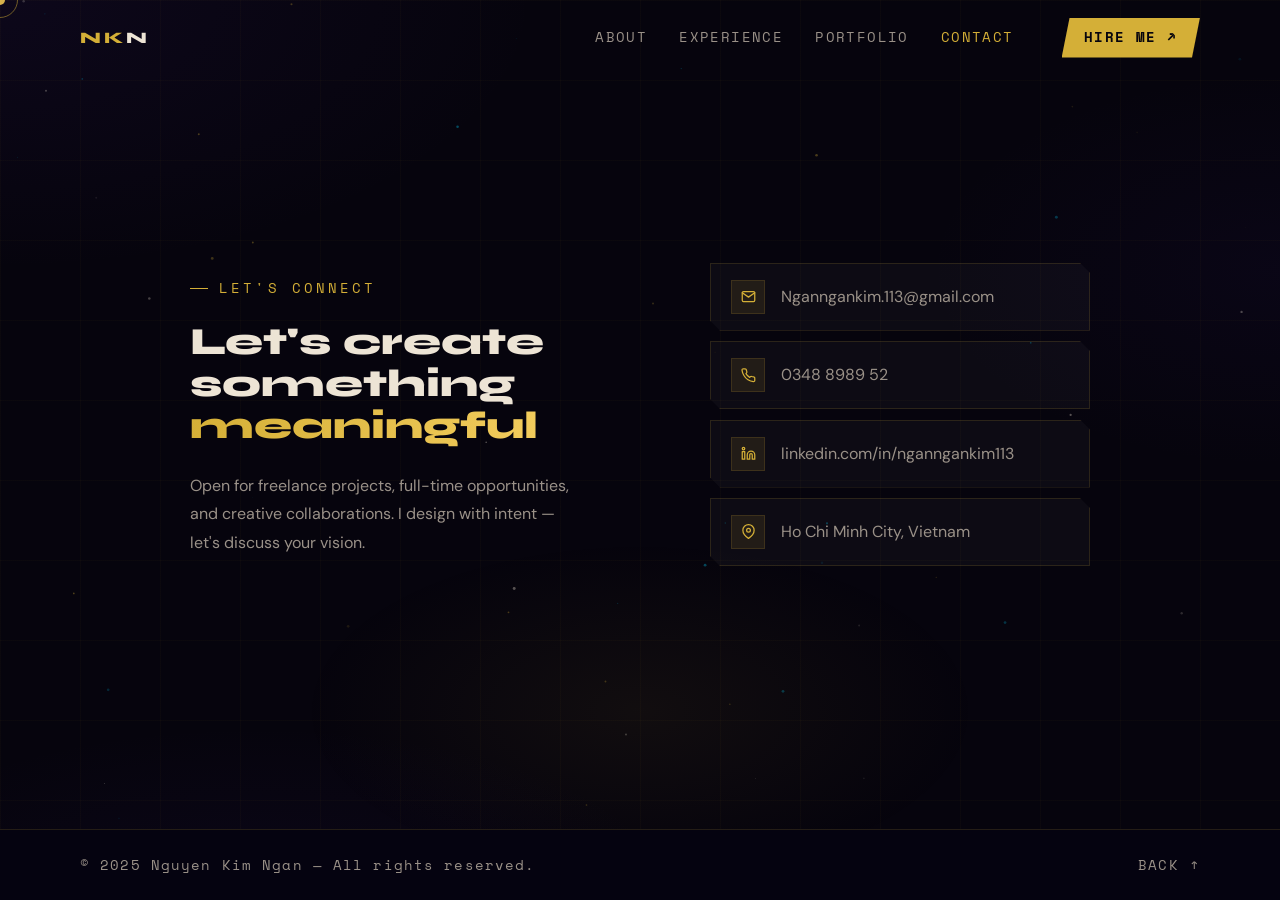
<file: contact.html>
<!DOCTYPE html>
<html lang="en">
<head>
<meta charset="UTF-8">
<meta name="viewport" content="width=device-width, initial-scale=1.0">
<title>Contact — Nguyen Kim Ngan</title>
<link rel="preconnect" href="https://fonts.googleapis.com">
<link rel="preconnect" href="https://fonts.gstatic.com" crossorigin>
<link href="https://fonts.googleapis.com/css2?family=Syne:wght@400;600;700;800&family=DM+Sans:wght@300;400;500&family=Space+Mono:wght@400;700&display=swap" rel="stylesheet">
<link rel="stylesheet" href="styles/tokens.css">
<link rel="stylesheet" href="styles/main.css">
<style>
/* Contact page: full viewport, vertically centered */
body { min-height:100vh; display:flex; flex-direction:column }
#contact-page {
  flex:1; display:flex; align-items:center; justify-content:center;
  padding:7rem var(--section-px);
  position:relative; z-index:1; overflow:hidden;
}
#contact-page::before {
  content:''; position:absolute; bottom:-10%; left:50%; transform:translateX(-50%);
  width:800px; height:400px; border-radius:50%;
  background:radial-gradient(ellipse, rgba(212,175,55,.06) 0%, transparent 60%);
  pointer-events:none;
}
.contact-page-inner {
  width:100%; max-width:900px;
  display:flex; justify-content:space-between; align-items:center; gap:3rem;
}
</style>
</head>
<body>
<div id="cursor"></div>
<div id="cursor-ring"></div>
<canvas id="cv"></canvas>

<!-- NAV -->
<nav id="nav">
  <a class="nav-logo" href="index.html"><span style="color:var(--gold)">NK</span><span style="color:var(--warm)">N</span></a>
  <button class="nav-toggle" id="navToggle"><span></span><span></span><span></span></button>
  <div class="nav-right">
    <ul class="nav-links" id="navLinks">
      <li><a href="index.html#about">About</a></li>
      <li><a href="index.html#experience">Experience</a></li>
      <li><a href="index.html#portfolio">Portfolio</a></li>
      <li><a href="contact.html" style="color:var(--gold)">Contact</a></li>
    </ul>
    <a href="mailto:Nganngankim.113@gmail.com" class="nav-cta">Hire Me ↗</a>
  </div>
</nav>

<!-- CONTACT PAGE -->
<div id="contact-page">
  <div class="spark-field" aria-hidden="true">
    <div class="sp sp-dot lg" style="--dur:3s;--del:.5s;top:15%;left:5%"></div>
    <div class="sp sp-cross" style="--dur:4.8s;--del:1.4s;top:10%;right:8%"></div>
    <div class="sp sp-dot cyan" style="--dur:2.7s;--del:2s;top:60%;left:2%"></div>
    <div class="sp sp-drift" style="--dur:8s;--del:.2s;top:30%;right:4%"></div>
    <div class="sp sp-dot sm" style="--dur:3.6s;--del:1s;top:80%;right:20%"></div>
    <div class="sp sp-cross" style="--dur:6s;--del:2.8s;top:70%;left:40%"></div>
    <div class="sp sp-dot" style="--dur:2.4s;--del:0s;top:45%;right:2%"></div>
  </div>

  <div class="contact-page-inner">
    <div class="fade d1">
      <div class="eyebrow">Let's Connect</div>
      <div class="contact-left-title" style="margin-top:.75rem">Let's create something <em>meaningful</em></div>
      <p class="contact-sub">Open for freelance projects, full-time opportunities, and creative collaborations. I design with intent — let's discuss your vision.</p>
    </div>

    <div class="contact-links fade d2">
      <a href="mailto:Nganngankim.113@gmail.com" class="c-link">
        <div class="c-icon"><svg width="15" height="15" viewBox="0 0 24 24" fill="none" stroke="currentColor" stroke-width="2" stroke-linecap="round" stroke-linejoin="round"><path d="M4 4h16c1.1 0 2 .9 2 2v12c0 1.1-.9 2-2 2H4c-1.1 0-2-.9-2-2V6c0-1.1.9-2 2-2z"/><polyline points="22,6 12,13 2,6"/></svg></div>
        <span class="c-text">Nganngankim.113@gmail.com</span>
      </a>
      <a href="tel:0348898952" class="c-link">
        <div class="c-icon"><svg width="15" height="15" viewBox="0 0 24 24" fill="none" stroke="currentColor" stroke-width="2" stroke-linecap="round" stroke-linejoin="round"><path d="M22 16.92v3a2 2 0 0 1-2.18 2 19.79 19.79 0 0 1-8.63-3.07A19.5 19.5 0 0 1 4.69 12 19.79 19.79 0 0 1 1.61 3.42 2 2 0 0 1 3.6 1.24h3a2 2 0 0 1 2 1.72 12.84 12.84 0 0 0 .7 2.81 2 2 0 0 1-.45 2.11L7.91 9.04a16 16 0 0 0 6 6l.96-.96a2 2 0 0 1 2.11-.45 12.84 12.84 0 0 0 2.81.7A2 2 0 0 1 22 16.92z"/></svg></div>
        <span class="c-text">0348 8989 52</span>
      </a>
      <a href="https://www.linkedin.com/in/nganngankim113" target="_blank" rel="noopener" class="c-link">
        <div class="c-icon"><svg width="15" height="15" viewBox="0 0 24 24" fill="none" stroke="currentColor" stroke-width="2" stroke-linecap="round" stroke-linejoin="round"><path d="M16 8a6 6 0 0 1 6 6v7h-4v-7a2 2 0 0 0-2-2 2 2 0 0 0-2 2v7h-4v-7a6 6 0 0 1 6-6z"/><rect x="2" y="9" width="4" height="12"/><circle cx="4" cy="4" r="2"/></svg></div>
        <span class="c-text">linkedin.com/in/nganngankim113</span>
      </a>
      <div class="c-link" style="cursor:default">
        <div class="c-icon"><svg width="15" height="15" viewBox="0 0 24 24" fill="none" stroke="currentColor" stroke-width="2" stroke-linecap="round" stroke-linejoin="round"><path d="M21 10c0 7-9 13-9 13s-9-6-9-13a9 9 0 0 1 18 0z"/><circle cx="12" cy="10" r="3"/></svg></div>
        <span class="c-text">Ho Chi Minh City, Vietnam</span>
      </div>
    </div>
  </div>
</div>

<footer>
  <span class="foot-copy">© 2025 Nguyen Kim Ngan — All rights reserved.</span>
  <a href="index.html" class="back-top">Back ↑</a>
</footer>

<script>
/* Cursor */
const cur=document.getElementById('cursor'),ring=document.getElementById('cursor-ring');
if(cur&&ring){let mx=0,my=0,rx=0,ry=0;document.addEventListener('mousemove',e=>{mx=e.clientX;my=e.clientY;cur.style.left=mx+'px';cur.style.top=my+'px';});function animRing(){rx+=(mx-rx)*.12;ry+=(my-ry)*.12;ring.style.left=rx+'px';ring.style.top=ry+'px';requestAnimationFrame(animRing);}animRing();document.querySelectorAll('a,button,.c-link').forEach(el=>{el.addEventListener('mouseenter',()=>{cur.style.width='16px';cur.style.height='16px';ring.style.width='52px';ring.style.height='52px';ring.style.borderColor='rgba(212,175,55,.7)';});el.addEventListener('mouseleave',()=>{cur.style.width='10px';cur.style.height='10px';ring.style.width='36px';ring.style.height='36px';ring.style.borderColor='rgba(212,175,55,.5)';});});}
/* Particles */
(function(){const c=document.getElementById('cv'),ctx=c.getContext('2d');let W,H,pts=[];function resize(){W=c.width=innerWidth;H=c.height=innerHeight}window.addEventListener('resize',resize);resize();const cols=['rgba(212,175,55,','rgba(0,212,255,','rgba(237,228,213,'];for(let i=0;i<60;i++)pts.push({x:Math.random()*W,y:Math.random()*H,vx:(Math.random()-.5)*.22,vy:(Math.random()-.5)*.22,r:Math.random()*1.2+.3,c:cols[Math.floor(Math.random()*cols.length)],a:Math.random()*.5+.1});function draw(){ctx.clearRect(0,0,W,H);pts.forEach(p=>{p.x+=p.vx;p.y+=p.vy;if(p.x<0)p.x=W;if(p.x>W)p.x=0;if(p.y<0)p.y=H;if(p.y>H)p.y=0;ctx.beginPath();ctx.arc(p.x,p.y,p.r,0,Math.PI*2);ctx.fillStyle=p.c+p.a+')';ctx.fill();});requestAnimationFrame(draw);}draw();})();
/* Scroll nav */
window.addEventListener('scroll',()=>{document.getElementById('nav').classList.toggle('scrolled',scrollY>60);},{passive:true});
/* Fade in */
const fo=new IntersectionObserver(es=>{es.forEach(e=>{if(e.isIntersecting){e.target.classList.add('in');fo.unobserve(e.target)}});},{threshold:.08});document.querySelectorAll('.fade').forEach(el=>fo.observe(el));
/* Nav toggle */
document.getElementById('navToggle').addEventListener('click',()=>{document.getElementById('navLinks').classList.toggle('open');});
document.querySelectorAll('.nav-links a').forEach(a=>a.addEventListener('click',()=>{document.getElementById('navLinks').classList.remove('open');}));
</script>
</body>
</html>
</file>
<file: styles/tokens.css>
/* ============================================================
   TOKENS.CSS — Design System Tokens
   Portfolio: Nguyen Kim Ngan
   ============================================================

   MỤC LỤC
   1. Color — Brand Palette
   2. Color — Backgrounds (3 lớp depth)
   3. Color — Text Hierarchy
   4. Color — Borders & Surfaces
   5. Typography — Font Families
   6. Typography — Type Scale
   7. Spacing Scale
   8. Section Spacing
   ============================================================ */

:root {

  /* ── 1. BRAND PALETTE ── */
  --gold:        #D4AF37;
  --gold2:       #f2cc5c;           /* gold sáng hơn, dùng cho hover/gradient */
  --gold-dim:    rgba(212,175,55,.10);
  --gold-glow:   rgba(212,175,55,.30);
  --cyan:        #00d4ff;
  --cyan-dim:    rgba(0,212,255,.08);

  /* ── 2. BACKGROUNDS — 3 lớp độ sâu ── */
  /* Giữ 3 lớp để tạo visual depth (card nổi lên khỏi section) */
  --bg:          #06040d;           /* Page background, nav, hero */
  --bg2:         #090714;           /* Section nền (Experience, Portfolio) */
  --bg3:         #0d0b1a;           /* Card, exp-card — nổi lên trên section */

  /* ── 3. TEXT HIERARCHY — 4 mức phân cấp ── */
  /* Màu gốc warm: #EDE4D5 (sáng hơn warm cũ #E1D4C2 ~8%) */
  --warm:        #EDE4D5;           /* alias giữ lại để không break code cũ */
  --text-primary:   #EDE4D5;        /* Heading, tên, tiêu đề chính — 100% */
  --text-secondary: rgba(237,228,213,.82); /* Body text, mô tả dài */
  --text-muted:     rgba(237,228,213,.62); /* Metadata, ngày tháng, caption */
  --muted:          #9a9188;        /* Nav, eyebrow, Space Mono label — màu cố định */
  --text-disabled:  rgba(237,228,213,.52); /* Tab inactive, placeholder */

  /* ── 4. BORDERS & SURFACES ── */
  --border:      rgba(212,175,55,.15);
  --border2:     rgba(212,175,55,.28);
  --glass:       rgba(255,255,255,.03);
  --glass2:      rgba(212,175,55,.05);

  /* ── 5. TYPOGRAPHY — Font Families ── */
  --font-display: 'Syne', sans-serif;      /* Heading, section title, logo */
  --font-label:   'Space Mono', monospace; /* Tag, eyebrow, nav, badge */
  --font-body:    'DM Sans', sans-serif;   /* Body text, description */

  /* ── 6. TYPE SCALE ── */
  /* Min nhỏ nhất: --text-sm = 14px (0.875rem) */
  --text-sm:   0.875rem;   /* 14px — label, metadata, tag, nav */
  --text-base: 1rem;       /* 16px — body text, mô tả */
  --text-lg:   1.125rem;   /* 18px — sub-heading nhỏ, tên company phụ */
  --text-xl:   1.25rem;    /* 20px — exp-co, card title lớn */
  /* Section title & hero dùng clamp() riêng — xem main.css */

  /* ── 7. SPACING SCALE ── */
  /* Bội số 4px — dùng cho gap, padding component nhỏ */
  --space-1:   0.25rem;    /*  4px */
  --space-2:   0.5rem;     /*  8px */
  --space-3:   0.75rem;    /* 12px */
  --space-4:   1rem;       /* 16px */
  --space-5:   1.25rem;    /* 20px */
  --space-6:   1.5rem;     /* 24px */
  --space-8:   2rem;       /* 32px */
  --space-10:  2.5rem;     /* 40px */
  --space-12:  3rem;       /* 48px */
  --space-16:  4rem;       /* 64px */
  --space-20:  5rem;       /* 80px */

  /* ── 8. SECTION SPACING ── */
  /* Padding ngang & dọc của mỗi section lớn */
  --section-px:    5rem;   /* 80px — padding trái/phải desktop */
  --section-py-sm: 3rem;   /* 48px — section nhỏ (experience top) */
  --section-py-md: 5rem;   /* 80px — section vừa */
  --section-py-lg: 7rem;   /* 112px — section lớn (portfolio, contact) */

}
</file>
<file: styles/main.css>
/* ============================================================
   MAIN.CSS — Component & Layout Styles
   Portfolio: Nguyen Kim Ngan
   Import sau tokens.css
   ============================================================

   MỤC LỤC
   1.  Reset & Base
   2.  Custom Cursor
   3.  Background Effects (Grid, Canvas, Glow)
   4.  Navigation
   5.  Hero
   6.  About / How I Work
   7.  Marquee
   8.  Sparkles (Ambient)
   9.  Experience & Timeline
   10. Education
   11. Skills V2 (tags + tools)
   12. Portfolio (tabs, grid, cards)
   13. Print & Magazine
   14. Advertising Layout (injected via JS)
   15. Contact
   16. Footer
   17. Lightbox
   18. Utilities (fade, section-head, eyebrow)
   19. Responsive
   ============================================================ */


/* ── 1. RESET & BASE ── */
*,*::before,*::after { box-sizing:border-box; margin:0; padding:0 }

html { scroll-behavior:smooth }

body {
  font-family: var(--font-body);
  background: var(--bg);
  color: var(--text-primary);
  line-height: 1.6;
  overflow-x: hidden;
  background-image:
    radial-gradient(ellipse 70% 50% at 0% 0%,   rgba(80,40,160,.09) 0%, transparent 60%),
    radial-gradient(ellipse 50% 40% at 100% 30%, rgba(60,30,140,.07) 0%, transparent 55%),
    radial-gradient(ellipse 60% 35% at 20% 100%, rgba(70,35,150,.08) 0%, transparent 55%);
  background-attachment: fixed;
}


/* ── 2. CUSTOM CURSOR ── */
#cursor {
  position:fixed; width:10px; height:10px;
  background:var(--gold); border-radius:50%;
  pointer-events:none; z-index:9999;
  transform:translate(-50%,-50%);
  transition:transform .1s, width .3s, height .3s, opacity .3s;
  mix-blend-mode:screen;
}
#cursor-ring {
  position:fixed; width:36px; height:36px;
  border:1px solid rgba(212,175,55,.5); border-radius:50%;
  pointer-events:none; z-index:9998;
  transform:translate(-50%,-50%);
  transition:left .12s ease-out, top .12s ease-out, width .3s, height .3s, border-color .3s;
}
body:hover #cursor { opacity:1 }


/* ── 3. BACKGROUND EFFECTS ── */
/* Subtle grid lines */
body::before {
  content:''; position:fixed; inset:0;
  background-image:
    linear-gradient(rgba(212,175,55,.03) 1px, transparent 1px),
    linear-gradient(90deg, rgba(212,175,55,.03) 1px, transparent 1px);
  background-size: 80px 80px;
  pointer-events:none; z-index:0;
}
/* Particle canvas */
#cv { position:fixed; inset:0; pointer-events:none; z-index:0; opacity:.6 }


/* ── 4. NAVIGATION ── */
nav {
  position:fixed; top:0; left:0; right:0; z-index:500;
  display:flex; justify-content:space-between; align-items:center;
  padding:1.1rem var(--section-px);
  transition:background .4s, border-color .4s, backdrop-filter .4s;
}
nav.scrolled {
  background:rgba(6,4,13,.92);
  border-bottom:1px solid var(--border);
  backdrop-filter:blur(20px);
}
.nav-logo {
  font-family:var(--font-display); font-size:1rem; font-weight:800;
  letter-spacing:.18em; text-transform:uppercase;
  color:var(--gold); text-decoration:none;
}
.nav-right { display:flex; align-items:center; gap:2rem }

.nav-links { list-style:none; display:flex; gap:0 }
.nav-links a {
  font-family:var(--font-label); font-size:var(--text-sm);
  color:var(--muted); text-decoration:none;
  letter-spacing:.10em; text-transform:uppercase;
  transition:color .25s, background .25s;
  padding:.4rem 1rem; position:relative;
}
.nav-links a::before {
  content:''; position:absolute; top:0; left:0; right:0; height:2px;
  background:linear-gradient(90deg, transparent, var(--gold), transparent);
  opacity:0; transition:opacity .25s;
}
.nav-links a:hover { color:var(--gold); background:rgba(212,175,55,.14) }
.nav-links a:hover::before { opacity:1 }

.nav-cta {
  font-family:var(--font-label); font-size:var(--text-sm); font-weight:700;
  letter-spacing:.1em; text-transform:uppercase;
  color:var(--bg); background:var(--gold); border:none;
  padding:.55rem 1.4rem; cursor:none; text-decoration:none;
  clip-path:polygon(8px 0, 100% 0, calc(100% - 8px) 100%, 0 100%);
  transition:background .2s, box-shadow .2s;
}
.nav-cta:hover { background:var(--gold2); box-shadow:0 0 28px var(--gold-glow) }

.nav-toggle {
  display:none; flex-direction:column; gap:5px;
  cursor:pointer; background:none; border:none; padding:4px;
}
.nav-toggle span { display:block; width:22px; height:1.5px; background:var(--gold); transition:.3s }


/* ── 5. HERO ── */
#hero {
  position:relative; min-height:100vh;
  display:grid; grid-template-columns:1.05fr 1fr;
  align-items:center; padding:1.5rem var(--section-px) 1rem;
  gap:var(--space-8); overflow:hidden; z-index:1;
}

.hero-tag {
  display:inline-flex; align-items:center; gap:.7rem;
  font-family:var(--font-label); font-size:var(--text-sm);
  letter-spacing:.18em; text-transform:uppercase;
  color:var(--gold); margin-bottom:var(--space-4);
}
.hero-tag-line { width:24px; height:1px; background:var(--gold); box-shadow:0 0 6px var(--gold) }
.hero-tag-dot {
  width:5px; height:5px; background:var(--gold); border-radius:50%;
  box-shadow:0 0 10px var(--gold); animation:blink 2s infinite;
}
@keyframes blink {
  0%,100% { opacity:1; transform:scale(1) }
  50%      { opacity:.3; transform:scale(.5) }
}

.hero-name {
  font-family:var(--font-display);
  font-size:clamp(2.4rem, 5vw, 4.8rem); font-weight:800;
  line-height:.92; letter-spacing:-.02em; margin-bottom:.5rem;
}
.hero-name .w1 { display:block; color:var(--text-primary) }
.hero-name .w2 {
  display:block;
  background:linear-gradient(100deg, var(--gold) 0%, var(--gold2) 40%, var(--cyan) 100%);
  -webkit-background-clip:text; -webkit-text-fill-color:transparent; background-clip:text;
}
.hero-role {
  font-family:var(--font-label); font-size:var(--text-sm);
  letter-spacing:.12em; text-transform:uppercase;
  color:var(--muted); margin-bottom:1.2rem; display:block;
}
.hero-desc {
  font-size:var(--text-base); color:var(--text-muted);
  font-weight:300; line-height:1.8;
  margin-top:.75rem; margin-bottom:0; max-width:460px;
}
.hero-btns { display:flex; gap:.85rem; flex-wrap:wrap; margin-top:4rem }

/* Buttons */
.btn-p {
  display:inline-flex; align-items:center; gap:.6rem;
  background:var(--gold); color:var(--bg);
  font-family:var(--font-label); font-size:var(--text-sm); font-weight:700;
  letter-spacing:.1em; text-transform:uppercase;
  padding:.8rem 1.75rem; text-decoration:none; border:none; cursor:none;
  clip-path:polygon(10px 0, 100% 0, calc(100% - 10px) 100%, 0 100%);
  transition:all .25s;
}
.btn-p:hover { background:var(--gold2); box-shadow:0 0 36px var(--gold-glow) }

.btn-g {
  display:inline-flex; align-items:center; gap:.6rem;
  background:transparent; color:var(--muted);
  font-family:var(--font-label); font-size:var(--text-sm);
  letter-spacing:.1em; text-transform:uppercase;
  padding:.8rem 1.75rem; text-decoration:none;
  border:1px solid var(--border2); cursor:none; transition:all .25s;
}
.btn-g:hover { border-color:var(--gold); color:var(--gold); background:var(--gold-dim) }

/* Hero right — design image & orbital */
.hero-right {
  position:relative; display:flex;
  align-items:center; justify-content:center;
  height:620px; overflow:visible;
}
.hero-orbital {
  position:absolute; inset:-40px;
  display:flex; align-items:center; justify-content:center;
  pointer-events:none; z-index:0;
}
.hero-orbital svg { width:100%; height:100%; opacity:.45 }

.orb-ring1 { animation:orb-spin1 14s linear infinite; transform-origin:50% 50% }
.orb-ring2 { animation:orb-spin2 20s linear infinite; transform-origin:50% 50% }
.orb-ring3 { animation:orb-spin3  9s linear infinite; transform-origin:50% 50% }
.orb-dot   { animation:orb-spin1 14s linear infinite; transform-origin:50% 50% }
.orb-dot2  { animation:orb-spin2 20s linear infinite; transform-origin:50% 50% }
@keyframes orb-spin1 { from{transform:rotate(0deg)}   to{transform:rotate(360deg)} }
@keyframes orb-spin2 { from{transform:rotate(0deg)}   to{transform:rotate(-360deg)} }
@keyframes orb-spin3 { from{transform:rotate(-20deg)} to{transform:rotate(340deg)} }

.hero-glow-halo {
  position:absolute; top:50%; left:50%; transform:translate(-50%,-50%);
  width:420px; height:420px; border-radius:50%;
  background:radial-gradient(circle, rgba(212,175,55,.14) 0%, rgba(0,212,255,.07) 40%, transparent 70%);
  filter:blur(28px); pointer-events:none; z-index:1;
  animation:halo-pulse 4s ease-in-out infinite;
}
@keyframes halo-pulse {
  0%,100% { opacity:.7; transform:translate(-50%,-50%) scale(1) }
  50%      { opacity:1;  transform:translate(-50%,-50%) scale(1.08) }
}

.hero-design-img {
  position:relative; z-index:2;
  width:100%; max-width:660px; object-fit:contain;
  filter:drop-shadow(0 0 35px rgba(212,175,55,.28)) drop-shadow(0 24px 55px rgba(0,0,0,.75));
  animation:design-float 6s ease-in-out infinite;
  transform-origin:center center; transition:filter .4s ease, transform .4s ease;
}
.hero-design-img:hover {
  filter:drop-shadow(0 0 45px rgba(212,175,55,.4)) drop-shadow(0 25px 60px rgba(0,0,0,.8));
  animation-play-state:paused;
  transform:scale(1.04) translateY(-8px) rotate(-1deg);
}
@keyframes design-float {
  0%  { transform:translateY(0px)   rotate(0deg)   scale(1) }
  25% { transform:translateY(-10px) rotate(.5deg)  scale(1.01) }
  50% { transform:translateY(-16px) rotate(0deg)   scale(1.02) }
  75% { transform:translateY(-8px)  rotate(-.4deg) scale(1.01) }
  100%{ transform:translateY(0px)   rotate(0deg)   scale(1) }
}

.hero-spark { position:absolute; pointer-events:none; z-index:3 }
.hero-spark::before,.hero-spark::after { content:''; position:absolute; background:var(--gold); border-radius:50% }
.hero-spark.s1 { top:12%; right:14%; animation:spark-blink 3s ease-in-out infinite }
.hero-spark.s2 { bottom:22%; left:10%; animation:spark-blink 4.5s ease-in-out infinite 1s }
.hero-spark.s3 { top:55%; right:5%;  animation:spark-blink 3.8s ease-in-out infinite .5s }
.hero-spark::before { width:4px; height:4px; box-shadow:0 0 8px 2px var(--gold) }
.hero-spark::after  { width:2px; height:2px; top:-8px; left:8px; box-shadow:0 0 5px 1px var(--cyan) }
@keyframes spark-blink {
  0%,100% { opacity:0; transform:scale(.5) }
  50%      { opacity:1; transform:scale(1) }
}


/* ── 6. ABOUT / HOW I WORK ── */
#about {
  padding:0; background:transparent;
  position:relative; z-index:1; overflow:hidden;
  scroll-margin-top:70px;
}
.about-top { padding:2rem var(--section-px) 0 }

.hiw-section { padding:5rem 0 0 }
#about .hiw-section:first-child { padding-top:1rem }

.hiw-header { text-align:center; margin-bottom:4rem; position:relative }
.hiw-subtitle {
  font-size:var(--text-base); color:var(--text-muted); font-weight:300;
  line-height:1.7; text-align:center; max-width:440px; margin:.8rem auto 0;
}

/* How I Work cards */
.hiw-stat-row {
  display:grid; grid-template-columns:repeat(3,1fr);
  gap:1px; background:var(--border);
  border:1px solid var(--border); margin-top:1.5rem;
}
.hiw-scard {
  background:rgba(13,11,26,.6);
  padding:2rem 2rem 1.8rem;
  position:relative; overflow:hidden;
  transition:background .3s; text-align:center;
}
.hiw-scard::before {
  content:''; position:absolute; top:0; left:0; right:0; height:2px;
  background:linear-gradient(90deg, transparent, var(--gold), transparent);
  opacity:0; transition:opacity .3s;
}
.hiw-scard:hover { background:var(--glass2) }
.hiw-scard:hover::before { opacity:1 }
.hiw-scard-top { color:var(--gold); opacity:.8; margin-bottom:1.2rem; display:flex; justify-content:center }
.hiw-scard-top svg { width:34px; height:34px }
.hiw-scard-label {
  font-family:var(--font-display); font-size:var(--text-lg); font-weight:800;
  letter-spacing:.02em; text-transform:uppercase;
  color:var(--gold); margin-bottom:1.2rem; text-align:center;
}
.hiw-scard-items { display:flex; flex-direction:column; gap:.5rem; align-items:center }
.hiw-scard-items span {
  font-size:var(--text-base); color:var(--text-muted);
  padding-left:1.4rem; position:relative; line-height:1.5; text-align:left;
}
.hiw-scard-items span::before {
  content:'●'; position:absolute; left:0; top:0;
  color:var(--gold); font-size:var(--text-sm); line-height:2.1;
}

/* Section headings */
.section-head { margin-bottom:4rem }
.eyebrow {
  display:inline-flex; align-items:center; gap:.7rem;
  font-family:var(--font-label); font-size:var(--text-sm);
  letter-spacing:.22em; text-transform:uppercase;
  color:var(--gold); margin-bottom:.6rem;
}
.eyebrow::before { content:''; width:18px; height:1px; background:var(--gold) }
.sec-title {
  font-family:var(--font-display);
  font-size:clamp(2rem, 4vw, 3rem); font-weight:800;
  line-height:1.05; color:var(--text-primary);
}
.sec-title em {
  font-style:normal;
  background:linear-gradient(90deg, var(--gold), var(--gold2));
  -webkit-background-clip:text; -webkit-text-fill-color:transparent; background-clip:text;
}

/* Profile bio & stats */
.profile-bio { padding:0 var(--section-px) 2rem; text-align:center }
.profile-bio p {
  font-size:var(--text-base); color:var(--text-muted);
  font-weight:300; line-height:1.8; max-width:680px; margin:0 auto;
}
.profile-stats {
  display:grid; grid-template-columns:repeat(4,1fr);
  gap:1px; background:var(--border);
  border:1px solid var(--border); margin:0;
}
.pstat-block {
  background:var(--bg2); padding:2.5rem 1.25rem; text-align:center;
  position:relative; overflow:hidden; transition:background .3s;
}
.pstat-block::before {
  content:''; position:absolute; top:0; left:0; right:0; height:2px;
  background:linear-gradient(90deg, transparent, var(--gold), transparent);
  opacity:0; transition:opacity .3s;
}
.pstat-block:hover { background:var(--glass2) }
.pstat-block:hover::before { opacity:1 }
.pstat-num {
  font-family:var(--font-display); font-size:clamp(1.8rem,3vw,2.75rem); font-weight:800;
  background:linear-gradient(135deg, var(--gold), var(--gold2));
  -webkit-background-clip:text; -webkit-text-fill-color:transparent; background-clip:text;
  line-height:1; margin-bottom:.55rem;
}
.pstat-lbl {
  font-family:var(--font-label); font-size:.72rem;
  letter-spacing:.05em; text-transform:uppercase; color:var(--muted);
  line-height:1.3; white-space:nowrap;
}


/* ── 7. MARQUEE ── */
.about-stat-marquee {
  width:100%; overflow:hidden;
  border-top:1px solid var(--border2); border-bottom:1px solid var(--border2);
  background:linear-gradient(90deg, rgba(212,175,55,.07), rgba(212,175,55,.12), rgba(212,175,55,.07));
  margin-top:4rem;
}
.marquee-track { display:flex; white-space:nowrap }
.marquee-items {
  display:inline-flex; align-items:center; gap:2.5rem;
  padding:.85rem 2.5rem;
  animation:marquee-scroll 20s linear infinite;
}
@keyframes marquee-scroll { from{transform:translateX(0)} to{transform:translateX(-50%)} }
.mq-word {
  font-family:var(--font-display); font-size:var(--text-sm); font-weight:700;
  letter-spacing:.1em; text-transform:uppercase;
  color:var(--gold); white-space:nowrap;
}
.mq-sep { color:var(--gold); font-size:var(--text-sm); opacity:.6; flex-shrink:0 }


/* ── 8. SPARKLES ── */
.spark-field { position:absolute; inset:0; pointer-events:none; overflow:hidden; z-index:0 }
.sp { position:absolute; border-radius:50%; pointer-events:none }
.sp::before,.sp::after { content:''; position:absolute; border-radius:50% }

@keyframes twinkle {
  0%,100% { opacity:0; transform:scale(.4) }
  50%      { opacity:1; transform:scale(1) }
}
@keyframes drift {
  0%        { opacity:0; transform:translate(0,0) scale(.5) }
  30%       { opacity:.8 }
  70%       { opacity:.6 }
  100%      { opacity:0; transform:translate(20px,-30px) scale(1) }
}
@keyframes starflash {
  0%,100%  { opacity:0; transform:rotate(0deg) scale(.3) }
  40%,60%  { opacity:1; transform:rotate(45deg) scale(1) }
}

.sp-dot {
  width:3px; height:3px; background:var(--gold);
  box-shadow:0 0 6px 2px var(--gold);
  animation:twinkle var(--dur,3s) ease-in-out infinite;
  animation-delay:var(--del,0s); opacity:0;
}
.sp-dot.cyan { background:var(--cyan); box-shadow:0 0 6px 2px var(--cyan) }
.sp-dot.lg   { width:5px; height:5px }
.sp-dot.sm   { width:2px; height:2px }

.sp-cross {
  width:12px; height:12px;
  animation:starflash var(--dur,4s) ease-in-out infinite;
  animation-delay:var(--del,0s); opacity:0;
}
.sp-cross::before {
  content:''; position:absolute; top:50%; left:0; right:0; height:1px;
  background:linear-gradient(90deg, transparent, var(--gold), transparent);
  transform:translateY(-50%);
}
.sp-cross::after {
  content:''; position:absolute; left:50%; top:0; bottom:0; width:1px;
  background:linear-gradient(180deg, transparent, var(--gold), transparent);
  transform:translateX(-50%);
}
.sp-drift {
  width:2px; height:2px; background:rgba(212,175,55,.7); border-radius:50%;
  box-shadow:0 0 4px var(--gold);
  animation:drift var(--dur,6s) ease-in-out infinite;
  animation-delay:var(--del,0s); opacity:0;
}


/* ── 9. EXPERIENCE & TIMELINE ── */
#experience {
  padding:var(--section-py-sm) var(--section-px) var(--section-py-lg);
  background:var(--bg2); position:relative; z-index:1; scroll-margin-top:70px;
}
#experience::before {
  content:''; position:absolute; left:0; right:0; top:0; height:1px;
  background:linear-gradient(90deg, transparent 0%, var(--gold) 30%, var(--cyan) 70%, transparent 100%);
}

/* Timeline */
.timeline-wrap { position:relative; padding:1.8rem var(--section-px) 2rem; overflow:visible }
.tl-line {
  position:absolute; top:50%; left:0; right:0; height:1px;
  background:linear-gradient(90deg,
    transparent 0%, var(--gold) 6%, var(--gold) 52%, var(--cyan) 94%, transparent 100%);
  transform:translateY(-50%);
}
.tl-nodes {
  display:flex; justify-content:space-between; align-items:center;
  position:relative; min-height:310px;
}
.tl-node {
  position:relative; display:flex; flex-direction:column;
  align-items:center; flex:1; cursor:default;
}
.tl-dot {
  width:12px; height:12px; border-radius:50%;
  background:var(--bg3); border:2px solid var(--gold);
  box-shadow:0 0 10px rgba(212,175,55,.4);
  z-index:2; position:relative; flex-shrink:0;
  transition:transform .3s, box-shadow .3s;
}
.tl-dot-active { background:var(--gold); box-shadow:0 0 18px rgba(212,175,55,.8) }
.tl-dot-now {
  width:16px; height:16px; background:var(--gold2); border-color:var(--gold2);
  box-shadow:0 0 20px var(--gold), 0 0 40px rgba(212,175,55,.5);
  animation:tl-pulse 2s ease-in-out infinite;
}
@keyframes tl-pulse {
  0%,100% { box-shadow:0 0 20px var(--gold), 0 0 40px rgba(212,175,55,.5) }
  50%     { box-shadow:0 0 30px var(--gold2), 0 0 60px rgba(212,175,55,.8) }
}
.tl-node:hover .tl-dot { transform:scale(1.4); box-shadow:0 0 20px rgba(212,175,55,.8) }

.tl-card {
  position:absolute; width:248px;
  background:transparent; border:none;
  padding:1rem 1.25rem; text-align:center;
  transition:transform .3s ease, filter .3s ease;
  left:50%; transform:translateX(-50%);
}
.tl-card::after {
  content:''; position:absolute; left:50%; transform:translateX(-50%);
  width:1px; background:rgba(212,175,55,.3);
}
.tl-above { bottom:calc(100% + 22px); border-bottom:1px solid rgba(212,175,55,.4); transform-origin:bottom center }
.tl-above::after { top:100%; height:22px }
.tl-below { top:calc(100% + 22px); border-top:1px solid rgba(212,175,55,.4); transform-origin:top center }
.tl-below::after { bottom:100%; height:22px }
.tl-node:hover .tl-card {
  transform:translateX(-50%) scale(1.07);
  filter:drop-shadow(0 0 8px rgba(212,175,55,.65)) drop-shadow(0 0 22px rgba(212,175,55,.3));
}

.tl-period {
  font-family:var(--font-label); font-size:var(--text-sm);
  letter-spacing:.1em; text-transform:uppercase;
  color:var(--gold); margin-bottom:.35rem;
}
.tl-co {
  font-family:var(--font-display); font-size:var(--text-sm); font-weight:700;
  color:var(--text-primary); margin-bottom:.2rem;
  line-height:1.25; word-break:break-word; hyphens:auto;
}
.tl-role {
  font-size:var(--text-sm); color:var(--muted);
  line-height:1.4; word-break:break-word;
}

/* Experience cards (inside #experience section) */
.exp-grid { display:grid; grid-template-columns:1fr 1fr; gap:1.5rem; margin-top:3rem }
.exp-card {
  background:var(--bg3); border:1px solid var(--border);
  padding:2.25rem; position:relative; overflow:hidden;
  transition:transform .3s, border-color .3s, box-shadow .3s;
}
.exp-card::before {
  content:''; position:absolute; top:0; left:0; width:100%; height:2px;
  background:linear-gradient(90deg, var(--gold) 0%, var(--cyan) 100%);
}
.exp-card:hover {
  transform:translateY(-6px); border-color:var(--border2);
  box-shadow:0 20px 60px rgba(0,0,0,.4), 0 0 30px rgba(212,175,55,.06);
}
.exp-card::after {
  content:''; position:absolute; bottom:0; right:0; width:60px; height:60px;
  background:linear-gradient(135deg, transparent 50%, rgba(212,175,55,.06) 50%);
}
.exp-period {
  font-family:var(--font-label); font-size:var(--text-sm);
  letter-spacing:.12em; text-transform:uppercase;
  color:var(--cyan); margin-bottom:.7rem;
}
.exp-co {
  font-family:var(--font-display); font-size:var(--text-xl); font-weight:800;
  color:var(--text-primary); margin-bottom:.25rem;
}
.exp-role {
  font-family:var(--font-label); font-size:var(--text-sm);
  letter-spacing:.08em; text-transform:uppercase; color:var(--gold);
  padding-bottom:.85rem; margin-bottom:.85rem; border-bottom:1px solid var(--border);
}
.exp-list { list-style:none; display:flex; flex-direction:column; gap:.45rem }
.exp-list li {
  font-size:var(--text-sm); color:var(--text-muted);
  padding-left:1rem; position:relative; line-height:1.5;
}
.exp-list li::before {
  content:'▸'; position:absolute; left:0;
  color:var(--gold); font-size:var(--text-sm); top:.25rem;
}


/* ── 10. EDUCATION ── */
.skills-v2-wrap { padding:1.5rem var(--section-px) 4rem }
.skills-v2-label {
  font-family:var(--font-label); font-size:var(--text-sm);
  letter-spacing:.25em; text-transform:uppercase;
  color:var(--muted); margin-bottom:2rem;
  display:flex; align-items:center; gap:1.5rem;
}
.skills-v2-label::before,.skills-v2-label::after { content:''; flex:1; height:1px; background:var(--border) }

.edu-duo { display:grid; grid-template-columns:1fr auto 1fr; gap:0; align-items:center }
.edu-item { padding:.8rem 2rem }
.edu-item:first-child { text-align:right }
.edu-divider {
  width:1px; height:100%; min-height:80px; align-self:stretch;
  background:linear-gradient(to bottom, transparent, var(--gold), transparent);
}
.edu-item-period {
  font-family:var(--font-label); font-size:var(--text-sm);
  letter-spacing:.12em; text-transform:uppercase;
  color:var(--gold); margin-bottom:.45rem;
}
.edu-item-school {
  font-family:var(--font-display); font-size:var(--text-lg); font-weight:700;
  color:var(--text-primary); margin-bottom:.25rem;
}
.edu-item-degree { font-size:var(--text-sm); color:var(--text-muted); margin-bottom:.45rem }
.edu-item-score  { font-size:var(--text-sm); color:var(--muted) }
.edu-badge {
  display:inline-block; font-family:var(--font-label); font-size:var(--text-sm);
  letter-spacing:.1em; padding:.2rem .65rem;
  border:1px solid var(--gold); color:var(--gold);
  margin-right:.5rem; vertical-align:middle;
}

/* Skills V2 tags */
.skills-v2-grid { display:grid; grid-template-columns:repeat(3,1fr); gap:1.5rem }
.sv2-col { background:var(--bg3); border:1px solid var(--border); padding:2rem 1.8rem; transition:border-color .25s }
.sv2-col:hover { border-color:var(--border2) }
.sv2-col-head {
  font-family:var(--font-label); font-size:var(--text-sm);
  letter-spacing:.18em; text-transform:uppercase;
  color:var(--gold); margin-bottom:1.5rem;
  display:flex; align-items:center; gap:.6rem;
}
.sv2-col-head svg { opacity:.8; flex-shrink:0 }
.sv2-tags { display:flex; flex-wrap:wrap; gap:.5rem }
.sv2-tag {
  font-family:var(--font-body); font-size:var(--text-sm);
  padding:.35rem .85rem; border:1px solid var(--border2);
  color:var(--text-secondary); background:rgba(255,255,255,.02);
  transition:all .2s; border-radius:2px; cursor:default;
}
.sv2-tag:hover { border-color:var(--gold); color:var(--text-primary); background:var(--gold-dim) }
.sv2-tag.sv2-lg {
  border-color:rgba(212,175,55,.35); color:var(--text-primary);
  background:rgba(212,175,55,.06); font-weight:500;
}
.sv2-tag.sv2-sm { font-size:var(--text-sm); color:var(--muted); border-color:var(--border) }
.sv2-tag.sv2-tool {
  font-family:var(--font-label); font-size:var(--text-sm);
  letter-spacing:.06em; text-transform:uppercase;
  color:var(--cyan); border-color:rgba(0,212,255,.25); background:rgba(0,212,255,.04);
}
.sv2-tag.sv2-tool:hover { border-color:var(--cyan); background:rgba(0,212,255,.1) }


/* ── 12. PORTFOLIO ── */
#portfolio {
  padding:var(--section-py-lg) var(--section-px);
  background:var(--bg2); position:relative; z-index:1;
}
#portfolio::before {
  content:''; position:absolute; left:0; right:0; top:0; height:1px;
  background:linear-gradient(90deg, transparent, var(--cyan) 30%, var(--gold) 70%, transparent);
}
#portfolio::after {
  content:''; position:absolute; left:0; right:0; bottom:0; height:120px;
  background:linear-gradient(to bottom, transparent, var(--bg));
  pointer-events:none; z-index:2;
}

/* Tabs */
.port-tabs { display:flex; gap:0; border-bottom:2px solid var(--border); margin-top:2rem; margin-bottom:0 }
#portContent { margin-top:2rem }
.port-tab {
  font-family:var(--font-display); font-size:var(--text-sm);
  letter-spacing:.06em; text-transform:uppercase; font-weight:600;
  padding:.85rem 1.6rem; background:none; border:none;
  border-bottom:3px solid transparent;
  color:var(--text-disabled); cursor:pointer; transition:all .25s;
  margin-bottom:-2px; position:relative; overflow:hidden;
}
.port-tab::before {
  content:''; position:absolute; top:0; left:0; right:0; height:2px;
  background:linear-gradient(90deg, transparent, var(--gold), transparent);
  opacity:0; transition:opacity .25s;
}
.port-tab:hover { color:var(--gold); background:rgba(212,175,55,.14) }
.port-tab:hover::before { opacity:1 }
.port-tab.active { color:var(--gold); border-bottom-color:var(--gold); background:rgba(212,175,55,.10) }
.port-tab.active::before { opacity:1 }

.tab-panel { display:none }
.tab-panel.active { display:block; animation:fadeUp .4s ease }
@keyframes fadeUp { from{opacity:0; transform:translateY(14px)} to{opacity:1; transform:none} }

/* Grid */
.port-grid { display:grid; grid-template-columns:repeat(4,1fr); gap:.6rem }
.port-grid.g3 { grid-template-columns:repeat(3,1fr) }
.port-grid.g2 { grid-template-columns:repeat(2,1fr) }

.pcard {
  position:relative; overflow:hidden; cursor:none;
  background:var(--bg3); border:1px solid rgba(212,175,55,.1);
  transition:border-color .3s, transform .35s, box-shadow .35s; aspect-ratio:1/1;
}
.pcard.tall { aspect-ratio:3/4 }
.pcard.wide { aspect-ratio:4/3 }
.pcard img {
  width:100%; height:100%; object-fit:cover; display:block;
  transition:transform .6s cubic-bezier(.4,0,.2,1), filter .4s;
  filter:brightness(.8) saturate(.9);
}
.pcard:hover {
  border-color:var(--gold); transform:translateY(-5px);
  box-shadow:0 24px 60px rgba(0,0,0,.5), 0 0 0 1px rgba(212,175,55,.15), 0 0 30px rgba(212,175,55,.05);
}
.pcard:hover img { transform:scale(1.07); filter:brightness(1) saturate(1.1) }

.pcard-overlay {
  position:absolute; inset:0;
  background:linear-gradient(to top, rgba(6,4,13,.96) 0%, rgba(6,4,13,.4) 45%, transparent 100%);
  display:flex; flex-direction:column; justify-content:flex-end; padding:1rem;
  opacity:0; transition:opacity .35s;
}
.pcard:hover .pcard-overlay { opacity:1 }
.pcard-title {
  font-family:var(--font-display); font-size:var(--text-sm); font-weight:700;
  color:var(--text-primary); line-height:1.2; margin-bottom:.2rem;
}
.pcard-cat {
  font-family:var(--font-label); font-size:var(--text-sm);
  letter-spacing:.1em; text-transform:uppercase; color:var(--gold);
}
.pcard-br {
  position:absolute; top:.6rem; right:.6rem; width:20px; height:20px;
  border-top:1px solid var(--gold); border-right:1px solid var(--gold);
  opacity:0; transition:opacity .3s; transition-delay:.1s;
}
.pcard:hover .pcard-br { opacity:1 }

/* Pagination (shared) */
.pg-wrap { display:flex; justify-content:center; gap:.35rem; margin-top:1.75rem }
.pg-btn {
  width:34px; height:34px; border:1px solid var(--border); background:var(--glass);
  color:var(--muted); font-family:var(--font-label); font-size:var(--text-sm);
  cursor:none; display:flex; align-items:center; justify-content:center; transition:all .2s;
}
.pg-btn:hover:not(:disabled):not(.pg-active) { border-color:var(--gold); color:var(--gold) }
.pg-btn.pg-active { background:var(--gold); border-color:var(--gold); color:var(--bg) }
.pg-btn:disabled { opacity:.25; cursor:default }
.pg-dots { font-size:var(--text-sm); color:var(--muted); padding:0 .2rem; line-height:34px }

.tab-empty {
  text-align:center; padding:5rem; color:var(--muted);
  font-family:var(--font-label); font-size:var(--text-sm);
  letter-spacing:.1em; text-transform:uppercase;
}


/* ── 13. PRINT & MAGAZINE ── */
.print-subtabs {
  display:flex; justify-content:center; gap:0;
  border-bottom:1px solid var(--border);
  margin-top:1.5rem; margin-bottom:2rem; padding:0;
}
.print-tab {
  font-family:var(--font-label); font-size:var(--text-sm);
  letter-spacing:.14em; text-transform:uppercase;
  padding:.65rem 2rem; background:none; border:none;
  border-bottom:2px solid transparent;
  color:var(--text-disabled); cursor:pointer; transition:all .2s; margin-bottom:-1px;
}
.print-tab:hover { color:var(--text-primary) }
.print-tab.active { color:var(--gold); border-bottom-color:var(--gold) }

.mag-section { display:flex; flex-direction:column; align-items:center; gap:1.5rem }
.mag-book-wrapper { width:100%; display:flex; flex-direction:column; align-items:center; gap:1.5rem }
.mag-flip-controls { display:flex; align-items:center; gap:1.5rem }
.mag-flip-btn {
  width:44px; height:44px; border:1px solid var(--border); background:var(--glass);
  color:var(--muted); font-size:1rem; cursor:pointer;
  display:flex; align-items:center; justify-content:center; transition:all .2s;
}
.mag-flip-btn:hover:not(:disabled) { background:var(--gold); border-color:var(--gold); color:var(--bg) }
.mag-flip-btn:disabled { opacity:.3; cursor:default }
.mag-flip-indicator {
  font-family:var(--font-label); font-size:var(--text-sm);
  letter-spacing:.12em; text-transform:uppercase;
  color:var(--muted); min-width:80px; text-align:center;
}
.mag-book-stage { width:100%; max-width:680px; display:flex; justify-content:center; align-items:center }

.mag-page { background:var(--bg3); overflow:hidden; display:flex; flex-direction:column; height:100%; box-sizing:border-box }
.mag-page-cover { height:100%; overflow:hidden; position:relative; background:#000 }
.mag-cover-bg { position:absolute; inset:0 }
.mag-cover-bg img { width:100%; height:100%; object-fit:cover; display:block }
.mag-page-inner { display:flex; flex-direction:column; height:100%; padding:0 }
.mag-page-img-wrap { flex:1; overflow:hidden; cursor:pointer; position:relative }
.mag-page-img-wrap img { width:100%; height:100%; object-fit:cover; display:block; transition:transform .4s }
.mag-page-img-wrap:hover img { transform:scale(1.03) }
.mag-page-footer { display:none }
.mag-page-back { height:100%; overflow:hidden; position:relative; background:#000 }

.mag-mockup-section { width:100%; margin-top:2rem }
.mag-mockup-label {
  font-family:var(--font-label); font-size:var(--text-sm);
  letter-spacing:.2em; text-transform:uppercase;
  color:var(--muted); margin-bottom:1.25rem;
  display:flex; align-items:center; gap:1rem;
}
.mag-mockup-label::before,.mag-mockup-label::after { content:''; flex:1; height:1px; background:var(--border) }


/* ── 15. CONTACT ── */
#contact {
  padding:var(--section-py-lg) var(--section-px);
  background:var(--bg); position:relative; z-index:1; overflow:hidden;
}
#contact::before {
  content:''; position:absolute; bottom:-10%; left:50%; transform:translateX(-50%);
  width:800px; height:400px; border-radius:50%;
  background:radial-gradient(ellipse, rgba(212,175,55,.06) 0%, transparent 60%);
  pointer-events:none;
}
.contact-layout { display:flex; justify-content:space-between; align-items:center; margin-top:3rem; gap:2rem }
.contact-left-title {
  font-family:var(--font-display); font-size:clamp(1.6rem,3vw,2.5rem); font-weight:800;
  line-height:1.1; color:var(--text-primary); margin-bottom:1.5rem;
}
.contact-left-title em {
  font-style:normal;
  background:linear-gradient(90deg, var(--gold), var(--gold2));
  -webkit-background-clip:text; -webkit-text-fill-color:transparent; background-clip:text;
}
.contact-sub { font-size:var(--text-base); color:var(--muted); line-height:1.8; max-width:380px }
.contact-links { display:flex; flex-direction:column; gap:.65rem; width:380px; flex-shrink:0; margin-left:auto }

.c-link {
  display:flex; align-items:center; gap:1rem; padding:1rem 1.25rem;
  background:var(--glass); border:1px solid var(--border);
  color:var(--muted); text-decoration:none; cursor:none;
  clip-path:polygon(0 0, calc(100% - 10px) 0, 100% 10px, 100% 100%, 10px 100%, 0 calc(100% - 10px));
  transition:all .25s;
}
.c-link:hover {
  border-color:var(--gold); color:var(--gold);
  background:var(--glass2); box-shadow:0 0 20px rgba(212,175,55,.05);
}
.c-icon {
  width:34px; height:34px; flex-shrink:0;
  background:var(--gold-dim); border:1px solid var(--border);
  display:flex; align-items:center; justify-content:center;
  color:var(--gold); transition:all .25s;
}
.c-link:hover .c-icon { background:var(--gold); color:var(--bg) }
.c-text { font-size:var(--text-base) }


/* ── 16. FOOTER ── */
footer {
  background:#050310; border-top:1px solid var(--border);
  padding:1.5rem var(--section-px);
  display:flex; justify-content:space-between; align-items:center;
  position:relative; z-index:1;
}
.foot-copy {
  font-family:var(--font-label); font-size:var(--text-sm);
  letter-spacing:.08em; color:var(--muted);
}
.back-top {
  font-family:var(--font-label); font-size:var(--text-sm);
  letter-spacing:.1em; text-transform:uppercase;
  color:var(--muted); text-decoration:none;
  display:flex; align-items:center; gap:.4rem;
  transition:color .2s; cursor:none;
}
.back-top:hover { color:var(--gold) }


/* ── 17. LIGHTBOX ── */
.lightbox {
  position:fixed; inset:0; z-index:999;
  background:rgba(6,4,13,.97); backdrop-filter:blur(16px);
  display:flex; align-items:center; justify-content:center;
  opacity:0; pointer-events:none; transition:opacity .3s;
}
.lightbox.open { opacity:1; pointer-events:all }
.lb-inner { position:relative; display:flex; flex-direction:column; align-items:center; max-width:88vw }
.lb-img { max-width:82vw; max-height:80vh; object-fit:contain; display:block; border:1px solid var(--border) }
.lb-caption {
  font-family:var(--font-label); font-size:var(--text-sm);
  letter-spacing:.08em; text-transform:uppercase;
  color:var(--muted); margin-top:.85rem;
}
.lb-caption em { color:var(--gold); font-style:normal; margin-left:.5rem }
.lb-close {
  position:absolute; top:-2.5rem; right:0;
  background:none; border:none; color:var(--muted);
  font-size:1.1rem; cursor:none; transition:color .2s;
}
.lb-close:hover { color:var(--gold) }
.lb-nav {
  position:fixed; top:50%; transform:translateY(-50%);
  background:var(--glass); border:1px solid var(--border); backdrop-filter:blur(8px);
  color:var(--muted); width:42px; height:42px;
  display:flex; align-items:center; justify-content:center;
  cursor:none; font-size:.9rem; transition:all .2s;
}
.lb-nav:hover { border-color:var(--gold); color:var(--gold) }
.lb-prev { left:1.5rem } .lb-next { right:1.5rem }
.lb-counter {
  position:absolute; bottom:-2rem;
  font-family:var(--font-label); font-size:var(--text-sm);
  color:var(--muted); left:50%; transform:translateX(-50%); white-space:nowrap;
}


/* ── 18. UTILITIES ── */
.fade { opacity:0; transform:translateY(22px); transition:opacity .7s ease, transform .7s ease }
.fade.in { opacity:1; transform:none }
.fade.d1 { transition-delay:.1s } .fade.d2 { transition-delay:.2s }
.fade.d3 { transition-delay:.3s } .fade.d4 { transition-delay:.4s }


/* ── 19. RESPONSIVE ── */
@media(max-width:1100px) {
  nav,footer             { padding-left:2.5rem; padding-right:2.5rem }
  section                { padding-left:2.5rem; padding-right:2.5rem }
  #hero                  { padding:7rem 2.5rem 5rem }
  .port-grid             { grid-template-columns:repeat(3,1fr) }
  .port-grid.g2          { grid-template-columns:repeat(2,1fr) }
  .profile-stats         { grid-template-columns:repeat(2,1fr) }
  .about-top             { padding:5rem 2.5rem 0 }
  .hiw-section           { padding:4rem 2.5rem 0 }
}

@media(max-width:880px) {
  nav                    { padding:1rem 1.5rem }
  .nav-right             { gap:1rem }
  #hero                  { grid-template-columns:1fr; padding:2rem 1.5rem 3rem; gap:3rem }
  .hero-right            { height:340px }
  section,footer         { padding-left:1.5rem; padding-right:1.5rem }
  .contact-layout        { flex-direction:column }
  .exp-grid              { grid-template-columns:1fr }
  .port-grid             { grid-template-columns:repeat(2,1fr) }
  .profile-stats         { margin:0 1.5rem; grid-template-columns:repeat(2,1fr) }
  .profile-bio           { padding:0 1.5rem 2rem }
  .hiw-stat-row          { grid-template-columns:1fr }
  .about-top             { padding:4rem 1.5rem 0 }
  .hiw-section           { padding:3rem 1.5rem 0 }
  .timeline-wrap         { padding:3rem 1.5rem 4rem }
  .tl-line               { display:none }
  .tl-nodes              { flex-direction:column; min-height:auto; gap:0; align-items:flex-start; padding-left:2rem; border-left:1px solid var(--gold) }
  .tl-node               { flex-direction:column; align-items:flex-start; padding:.8rem 0 }
  .tl-dot                { position:absolute; left:-2.4rem; top:1.2rem }
  .tl-card               { position:static; transform:none; text-align:left; width:auto; background:transparent; border:none; padding:0 }
  .tl-card::after        { display:none }
  .tl-above,.tl-below    { position:static }
  .skills-v2-wrap        { padding:0 1.5rem 3rem }
  .skills-v2-grid        { grid-template-columns:1fr }
  .nav-links             { display:none; flex-direction:column; gap:1rem; position:absolute; top:100%; left:0; right:0; background:rgba(6,4,13,.98); border-bottom:1px solid var(--border); padding:1.5rem; backdrop-filter:blur(20px) }
  .nav-links.open        { display:flex }
  .nav-toggle            { display:flex }
  .nav-right .nav-cta    { display:none }
  #cursor,#cursor-ring   { display:none }
  body                   { cursor:auto }
  .nav-cta,.btn-p,.btn-g,.port-tab,.pg-btn,.back-top,.lb-nav,.lb-close,.c-link { cursor:pointer }
}
</file>
